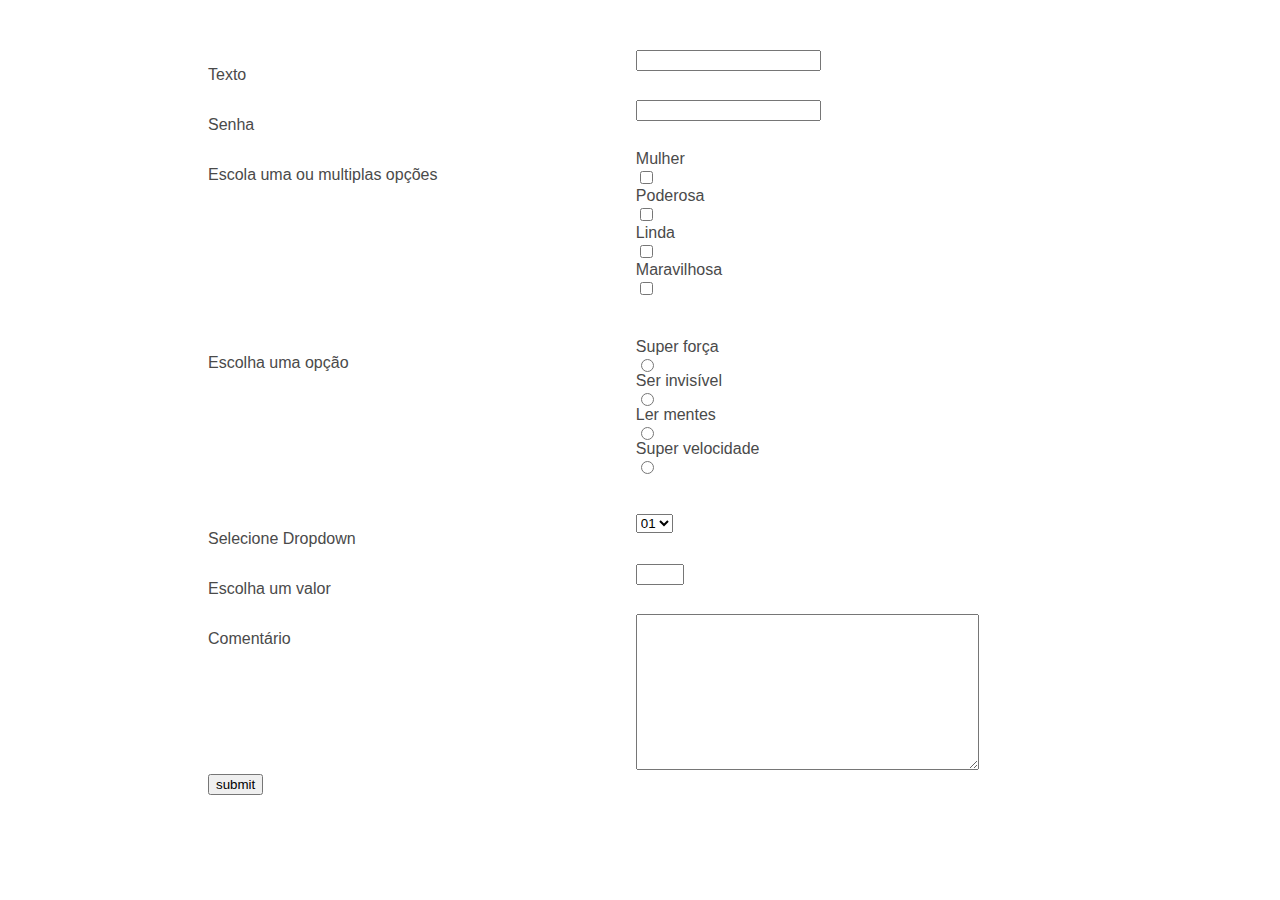
<file: reprograma/formulario/index.html>
<html>
  <head>
   <meta charset="utf-8">
   <link href="https://fonts.googleapis.com/css?family=Open+Sans" rel="stylesheet">
   <link rel = "stylesheet" href= "css/style.css">

  </head>

<body>

 
    <form action="obrigada.html" method= "GET">
          <div class= "text">  
        
          <p class= "coluna"> Texto</p>
          <input type="text" name="texto">
          <p class= "coluna"> Senha </p>
          <input type="password" name="senha">
        
          </div>

          <div class="box">
            <p class = "coluna">Escola uma ou multiplas opções</p>
            
            <div class= "lado"><label for = "checkbox"> Mulher </label>
            <input type= "checkbox" name="checkbox" value = "mulher">
            
            <label for = "checkbox"> Poderosa </label>
            <input type= "checkbox" name="checkbox" value = "poderosa">
            
            <label for = "checkbox"> Linda </label>
            <input type= "checkbox" name="checkbox" value = "linda">
            
            <label for = "checkbox"> Maravilhosa </label>
            <input type= "checkbox" name="checkbox" value = "maravilhosa">
          </div>
          </div>



            <div class= "bola">
              <p class = "coluna"> Escolha uma opção</p>
             <div class = "lado">
              <label for = "radio"> Super força </label>
              <input type= "radio" name="checkbox" value = "super-força">

              <label for = "radio"> Ser invisível </label>
              <input type= "radio" name="checkbox" value = "ser-invisivel">

              <label for = "radio"> Ler mentes </label>
              <input type= "radio" name="checkbox" value = "ler-mentes">

              <label for = "radio"> Super velocidade </label>
              <input type= "radio" name="checkbox" value = "super-velocidade">
              </div>


            </div>

            <div class="drop">
              <p class = "coluna"> Selecione Dropdown </p>

              <select name="down">
                <option value "01"> 01 </option>
                <option value "02"> 02 </option>
                <option value "03"> 03 </option>

              </select>
            </div>   

            <div class= "number">
              <p class= "coluna">Escolha um valor</p>
              <input type="number" name="quantity" min="1" max="5">
            </div>
            

            <div class="area">
              <p class= "coluna">Comentário</p>
              <textarea maxlenght="50" name="comentario" cols="40" rows="10">

              </textarea>
            </div>

            <div class= "botao">
             <input type = "submit" name= "submit" value= "submit">
             </div>
     
     
     
     
     
     
     
      </form>









</body> 
 </html>
</file>
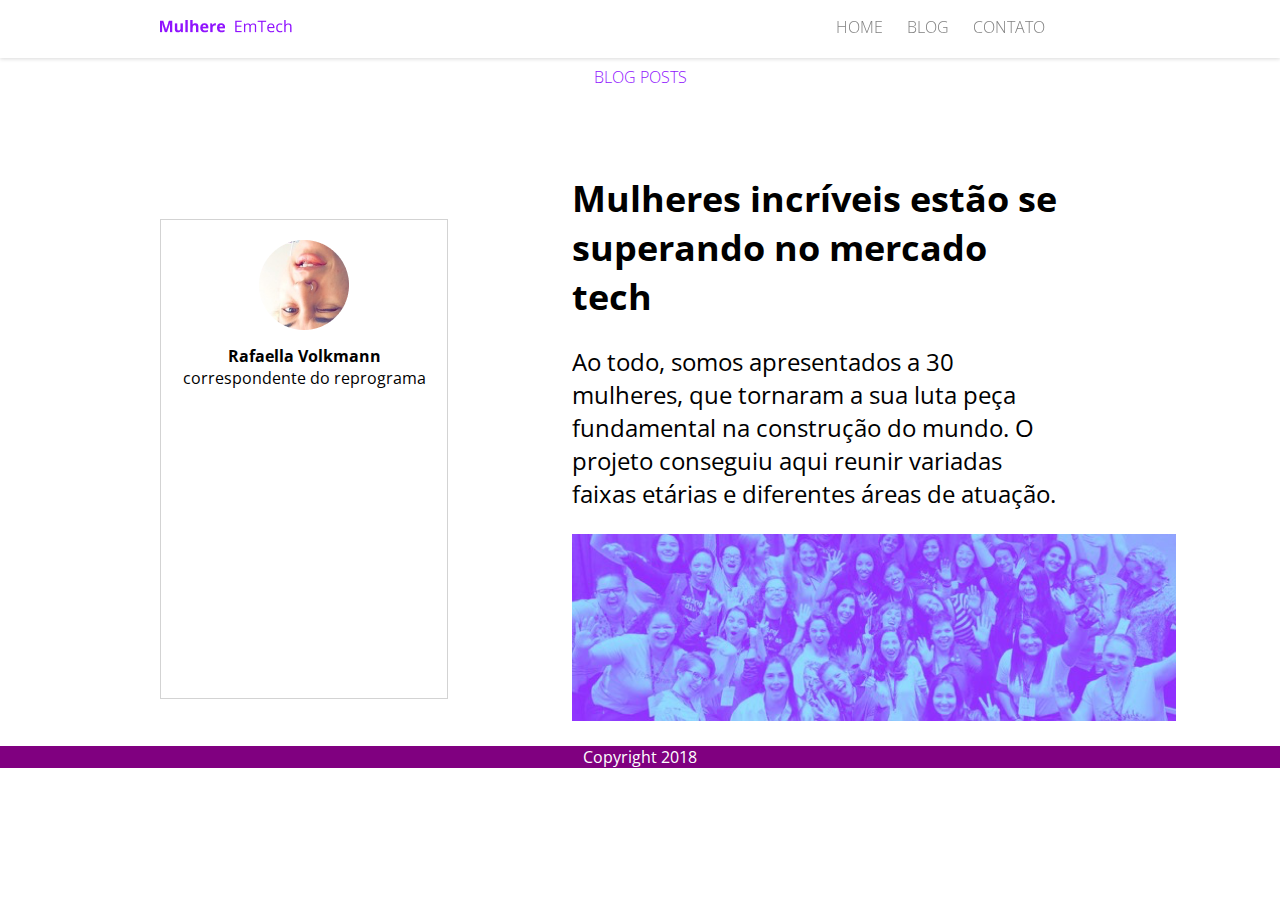
<file: reprograma/semantica/index.html>
<!doctype html>
<html>
<head>
        <meta charset="utf-8">
        <title>{reprograma exercício 5}</title>
      <link href="https://fonts.googleapis.com/css?family=Open+Sans:400,600,700" rel="stylesheet">
      <link rel="stylesheet" href="css/style.css">
       
        
</head>

<body>
    
    <nav class="topbar">
         <div class="container">
              <a href="#" class="mulhere">
              <img src= "img/mulhere.png" alt="logo mulheres em tech">
               </a>

        <ul class="menu">
           
            <li class= "menu__list">
                <a href="#"> Home </a>

             </li>

         <li class= "menu__list">
                <a href="#"> Blog </a>

             </li>

          <li class= "menu__list">
                <a href="#"> Contato </a>

             </li>
         </ul>
        </div>
    </nav>

    
    <header class= "header">
    <h3 class= "header__titulo">BLOG POSTS</h3>
                            
    </header>
                                 
    <section class= "container">
  
   
          <aside class="autora col-1-de-3">
              
              <img src="img/rafabola.png" alt= "Foto de Rafaella Volkmann autora do texto">
             
              <h4 class= "autora__nome"> Rafaella Volkmann</h4>
             
              <p class= "autora__ocupacao"> correspondente do reprograma</p>

              </aside>

          <main class="col-2-de-3">
               <article class="article">
                    
              <h1 class="article__titulo"> Mulheres incríveis estão se superando no mercado tech</h1>
              
              <p>Ao todo, somos apresentados a 30 mulheres, que tornaram a sua luta peça fundamental na construção do mundo. O projeto conseguiu aqui reunir variadas faixas etárias e diferentes áreas de atuação. </p>
              <img src="img/mulheres.png">
               </article>

             </main>
    </section>

     <footer class="rodape">
     Copyright 2018 </footer>
</body>

</html>
</file>
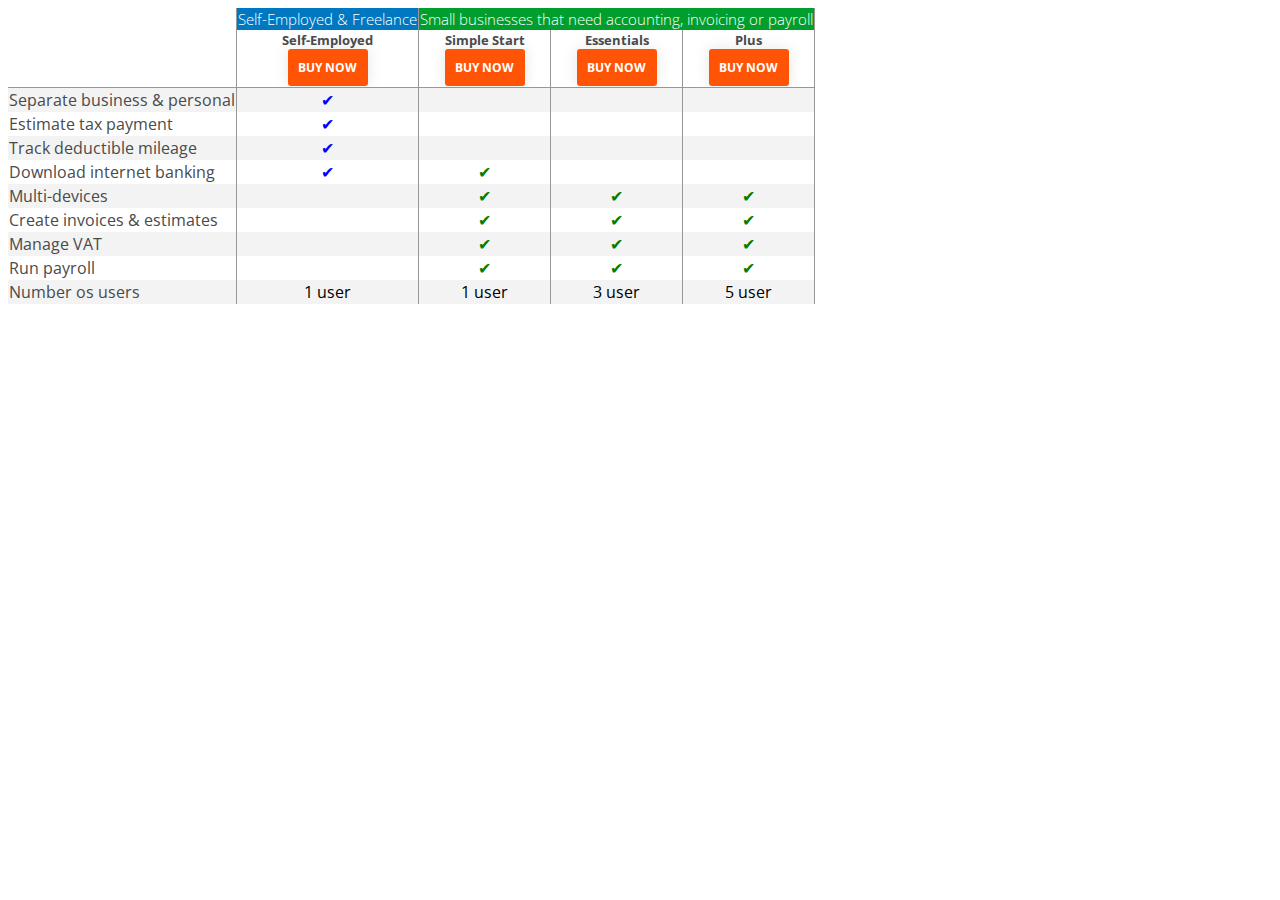
<file: reprograma/tabela/index.html>
<!doctype html>

<html>
    <head>
           
        
            <meta charset= "utf-8">
            <link href="https://fonts.googleapis.com/css?family=Open+Sans:400,700" rel="stylesheet">

            <link rel= "stylesheet" href= "css/style.css">
        
     
    </head>

    <body>
        <table>
            <thead class= "head">
                <tr class= "head__titulo">
                    <th rowspan= "3"> </th>
                    <th class="head__titulo_blue"> Self-Employed & Freelance</th>
                    
                    <th colspan= "3" class="head__titulo_green"> Small businesses that need accounting, invoicing or payroll</th> 
                   
                </tr>

                <tr class="head__btn">
                    
                    
                    <th>Self-Employed
                        <a href= "#" class="head__botao"> Buy Now </a>
                    </th>

                    
                    <th> Simple Start 
                    <a href= "#" class="head__botao"> Buy Now </a></th>
                   
                    
                    <th> Essentials <a href= "#" class="head__botao"> Buy Now </a></th>
                    
                    
                    <th> Plus
                    <a href= "#" class="head__botao"> Buy Now </a>
                    </th>
                    

                    
                </tr>

            </thead>

            <tbody class= "body">

               
                
               
                <tr><td class="body__info"> Separate business & personal</td>
                <td class= "btn_azul">✔</td>
                <td></td>
                <td></td>
                <td></td> </tr>
            
                <tr ><td class="body__info">Estimate tax payment</td>
                    <td class= "btn_azul">✔</td>
                    <td></td>
                    <td></td>
                    <td></td>
                </tr>
                
                
                <tr><td class= "body__info"> Track deductible mileage </td>
                <td class= "btn_azul">✔</td>
                <td></td>
                <td></td>
                <td></td></tr>
                
                
                <tr><td class="body__info"> Download internet banking</td>
                <td class= "btn_azul">✔</td>
                <td class= "btn_verde">✔</td>
                <td></td>
                <td></td></tr>

                <tr><td class= "body__info"> Multi-devices</td>
                <td></td>
                <td class= "btn_verde" >✔</td>
                <td class= "btn_verde">✔</td>
                <td class= "btn_verde">✔</td>
                </tr> 
                
                <tr> <td class= "body__info"> Create invoices & estimates</td>
                    <td></td>
                    <td class= "btn_verde">✔</td>
                    <td class= "btn_verde">✔</td>
                    <td class= "btn_verde">✔</td>
                </tr>
                
                <tr><td class= "body__info"> Manage VAT</td>
                    <td></td>
                    <td class= "btn_verde">✔</td>
                    <td class= "btn_verde">✔</td>
                    <td class= "btn_verde">✔</td></tr>
                
                
               <tr><td class = "body__info"> Run payroll </td> 
                <td></td>
                <td class= "btn_verde">✔</td>
                <td class= "btn_verde">✔</td>
                <td class= "btn_verde">✔</td>
            </tr>
                
               <tr> <td class = "body__info">Number os users</td>
                <td>1 user</td>
                <td>1 user </td>
                <td>3 user </td>
                <td>5 user</td>
            </tr>


                  
            </tbody>
        </table>
    </body>
</html>
</file>
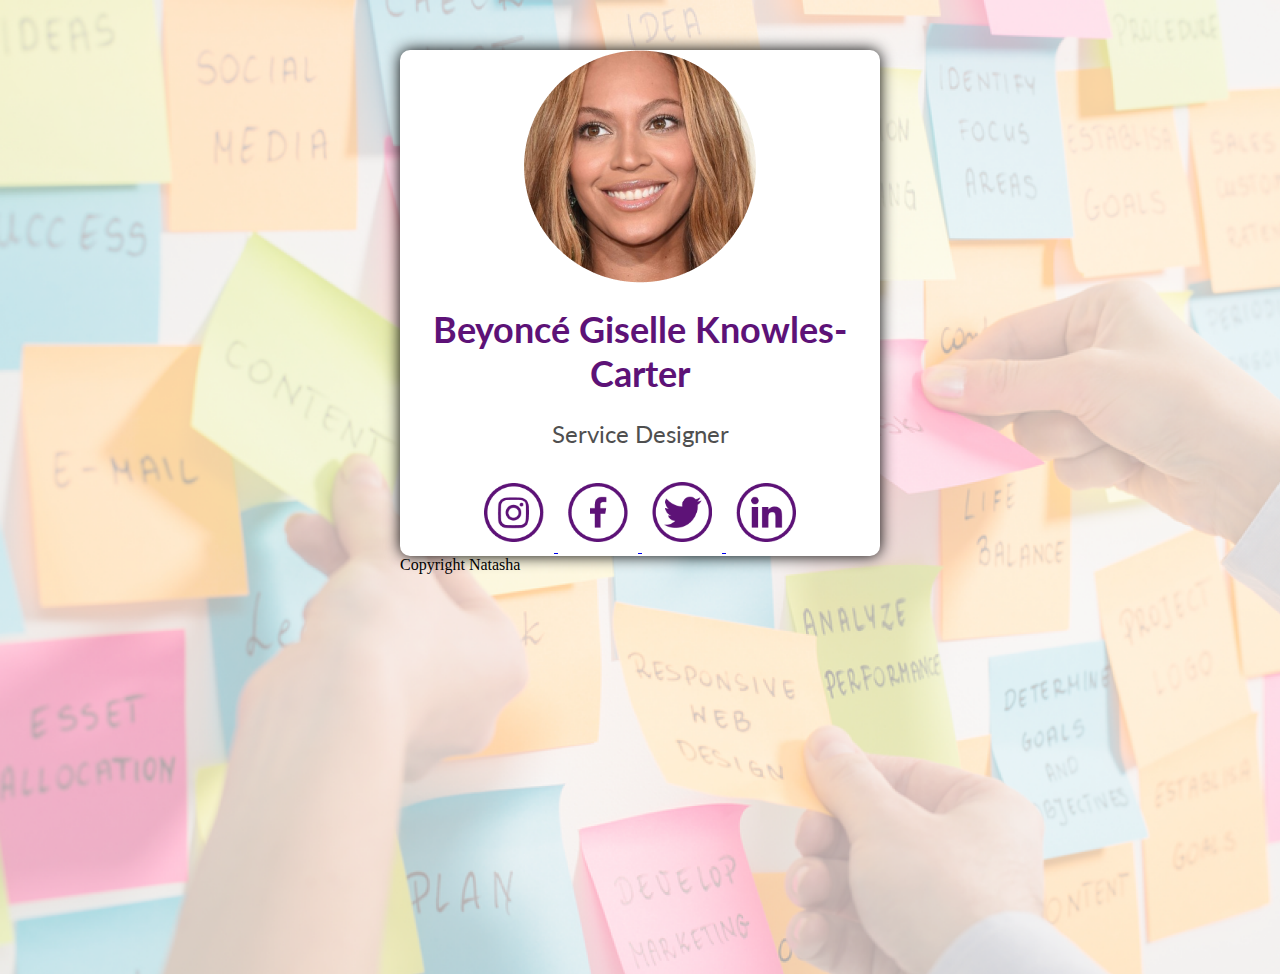
<file: reprograma/website numero 3/index.html>
<!doctype>
    <html> 

        <head>

            <title> Beyoncé </title>
            
            <link href="https://fonts.googleapis.com/css?family=Lato:400,700" rel="stylesheet">
            <meta charset= "utf-8"> 
            <link rel= "stylesheet" href= "css/style.css">
        </head>

        <body>

   <div class= geral> 
    <div class= text>
    <img src= "img/queenb.png">   
        
    <h1> Beyoncé Giselle Knowles-Carter</h1>
    
    <p>Service Designer</p>
    </div>


        <div class=link> 
            <a href= "#"> <img src= "img/insta.png" alt= "ícone do instagram"> </a>
            <a href= "#"> <img src= "img/face.png" alt= "ícone do facebook"> </a>
            <a href= "#"> <img src= "img/twitter.png" alt= "ícone do twitter"> </a>
            <a href= "#"> <img src= "img/link.png" alt= "ícone do linkedin"> </a>
        </div>
</div>

<fooster> 
    Copyright Natasha

</fooster>

        </body>

    </html>
</file>
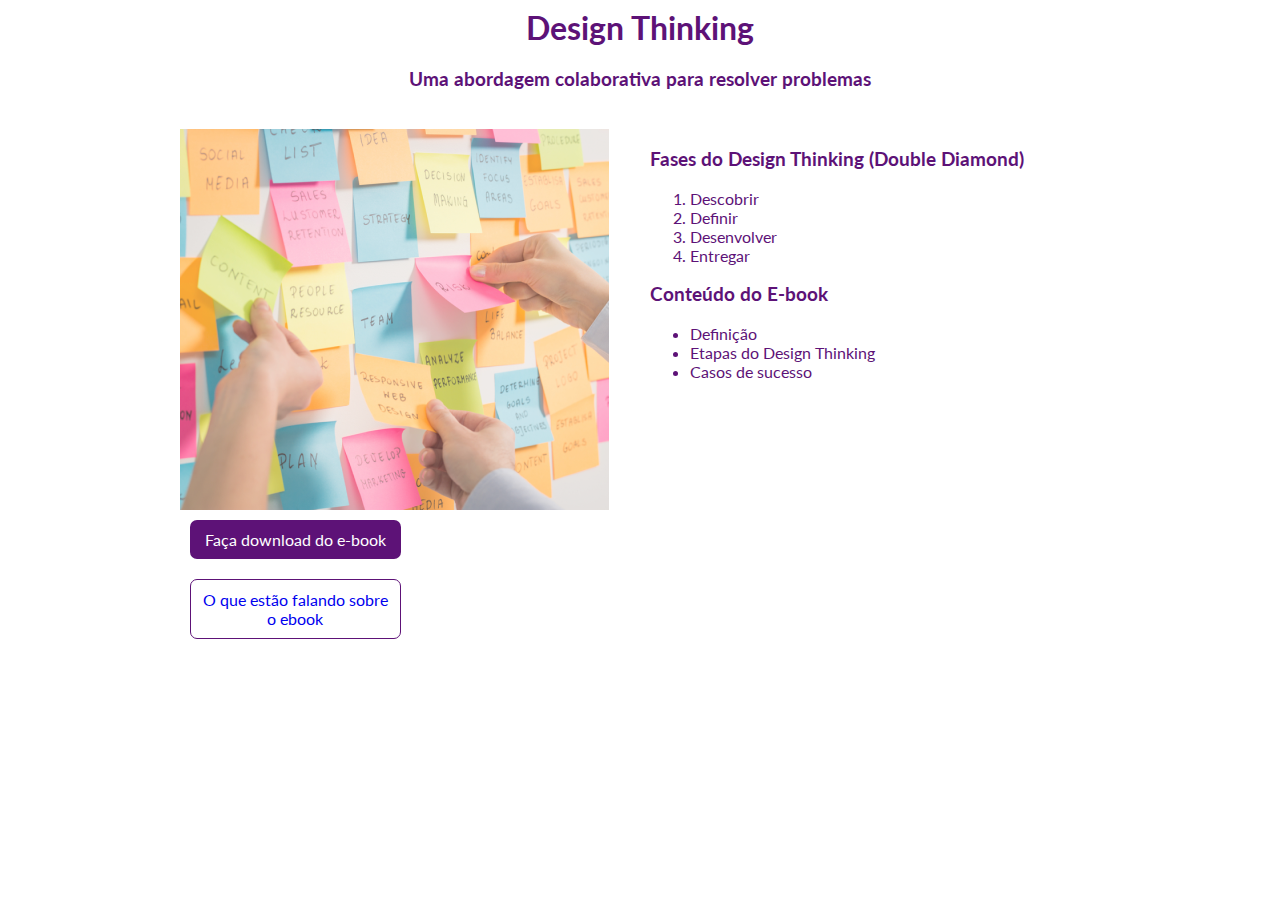
<file: reprograma/website numero 4/index.html>
<!doctype> 
<html>
 
      <head>
            <title> Exercício 4 </title>
                
            <link href="https://fonts.googleapis.com/css?family=Lato:400,700" rel="stylesheet">
            <meta charset= "utf-8"> 
            <link rel= "stylesheet" href= "css/style.css">

         </head>

    <body>

         
        
       <div class= all>
           <div class= titulo>
              <h1>Design Thinking</h1>
              <h3> Uma abordagem colaborativa para resolver problemas</h3>
            </div>
         
              <div class="conteudo">
             <div class= "conteudo__imagem">
              <img src="img/post.png"alt= "parede com post-its coloridos">
              
     
            <div class= "conteudo__botao">
        
                    <div class= "conteudo__botao_roxo">
                      <a href=#> Faça download do e-book </a>
                      </div>
                  
        
                     <div class= "conteudo__botao_transparente">
                     <a href=#> O que estão falando sobre o ebook </a>
                     </div>
                    
                      
                      
                    </div>
                </div>
            
                 <div class= "conteudo__list">
              <h3> Fases do Design Thinking (Double Diamond)</h3>
              <ol>
                  <li> Descobrir</li>
                  <li> Definir</li>
                 <li> Desenvolver</li>
                  <li> Entregar</li>
             </ol>

              <h3> Conteúdo do E-book</h3>
                  <ul>
                  <li>Definição</li>
                    <li>Etapas do Design Thinking</li>
                    <li>Casos de sucesso </li>
                 </ul>
            
             </div>
         
         </div>
         </div>
        
    </body>
</html>
</file>
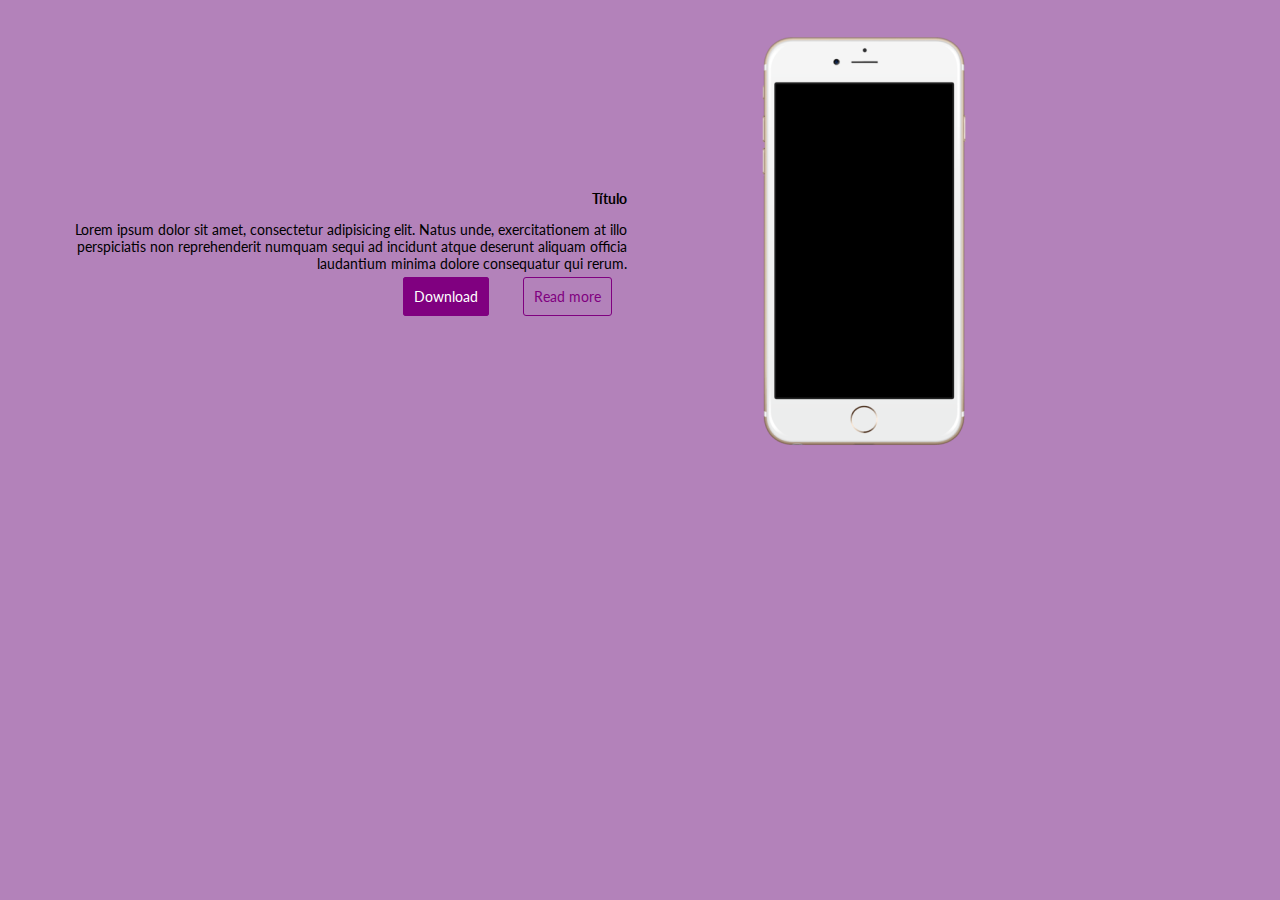
<file: reprograma/exercicios do dia 1 ao 5 responsivos/Exercicio2-responsivo/index.html>
<!doctype html>
<html> 

 <head> 
        <meta charset= "utf-8"> 
        <meta name="viewport" content="width-device-width, initial-scale=1">
        <title> Exercício 2 </title>
        <link href="https://fonts.googleapis.com/css?family=Lato:400,700" rel="stylesheet">
        <link rel= "stylesheet" href= "css/style.css">
 
</head>

<body>
     <div class= secao>
        <h1> Título</h1>

        <p> Lorem ipsum dolor sit amet, consectetur adipisicing elit. Natus unde, exercitationem at illo perspiciatis non reprehenderit numquam sequi ad incidunt atque deserunt aliquam officia laudantium minima dolore consequatur qui rerum.</p>
        <div class="btn-group">       <a href= "#" class= "btn btn-roxo"> Download</a>
        <a href = "#" class= "btn btn-transparente"> Read more 
        </a>
        </div>




        
    
        </div>
        

    <div>

    <img src= "img/celular.png" alt= "imagem de um celular"> 
        </div>
</body>



      


</html>
</file>
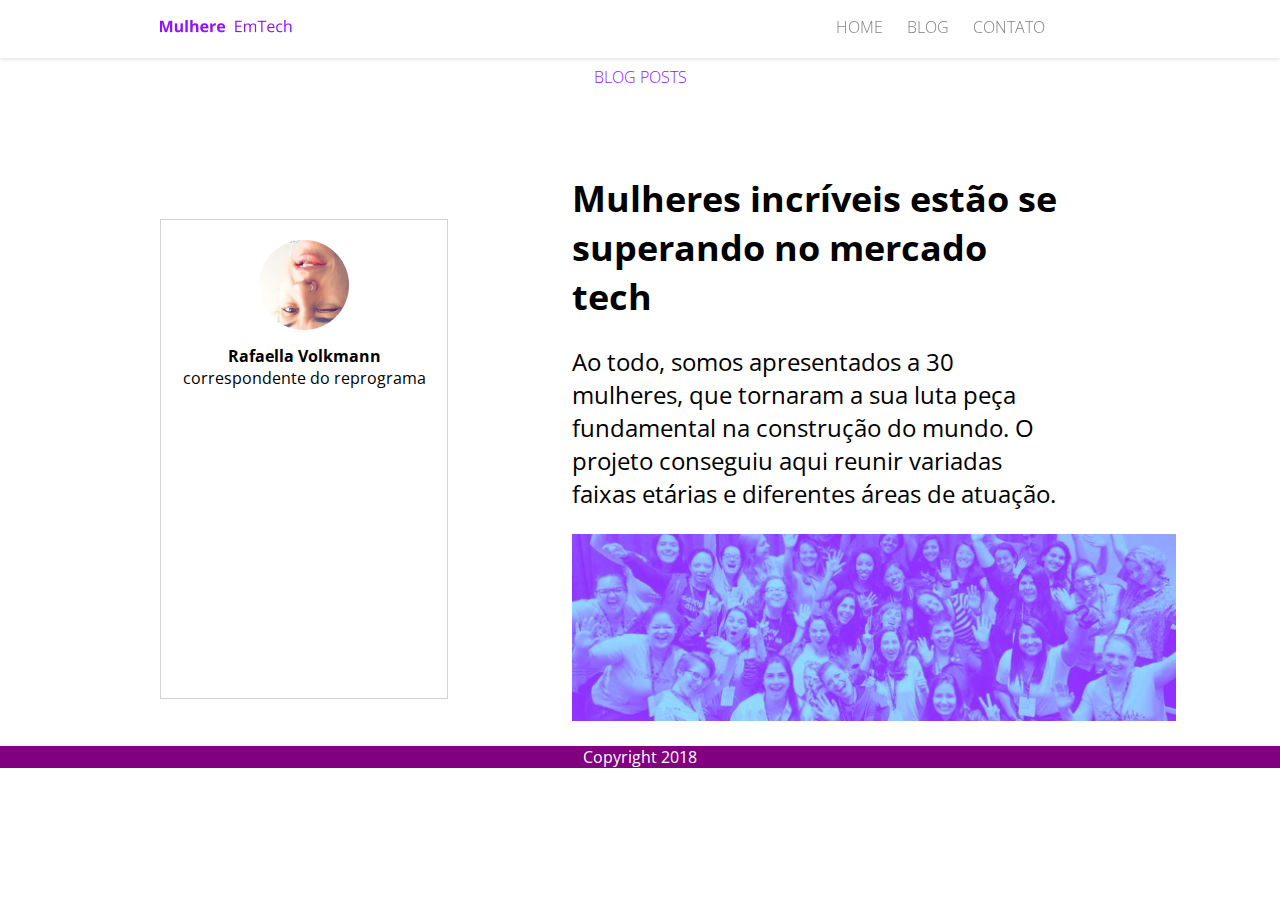
<file: reprograma/exercicios do dia 1 ao 5 responsivos/exercicio5-responsivo/index.html>
<!doctype html>
<html>
<head>
        <meta charset="utf-8">
        <meta name="viewport" content=" width-device-width, initial-scale=1">
        <title>{reprograma exercício 5}</title>
      <link href="https://fonts.googleapis.com/css?family=Open+Sans:400,600,700" rel="stylesheet">
      <link rel="stylesheet" href="css/style.css">
       
        
</head>

<body>
    
    <nav class="topbar">
         <div class="container">
              <a href="#" class="mulhere">
              <img src= "img/mulhere.png" alt="logo mulheres em tech">
               </a>

        <ul class="menu">
           
            <li class= "menu__list">
                <a href="#"> Home </a>

             </li>

         <li class= "menu__list">
                <a href="#"> Blog </a>

             </li>

          <li class= "menu__list">
                <a href="#"> Contato </a>

             </li>
         </ul>
        </div>
    </nav>

    
    <header class= "header">
    <h3 class= "header__titulo">BLOG POSTS</h3>
                            
    </header>
                                 
    <section class= "container">
  
   
          <aside class="autora">
              
              <img src="img/rafabola.png" alt= "Foto de Rafaella Volkmann autora do texto">
             
              <h4 class= "autora__nome"> Rafaella Volkmann</h4>
             
              <p class= "autora__ocupacao"> correspondente do reprograma</p>

              </aside>

          <main class="coluna">
               <article class="article">
                    
              <h1 class="article__titulo"> Mulheres incríveis estão se superando no mercado tech</h1>
              
              <p>Ao todo, somos apresentados a 30 mulheres, que tornaram a sua luta peça fundamental na construção do mundo. O projeto conseguiu aqui reunir variadas faixas etárias e diferentes áreas de atuação. </p>
              <img src="img/mulheres.png">
               </article>

             </main>
    </section>

     <footer class="rodape">
     Copyright 2018 </footer>
</body>

</html>
</file>
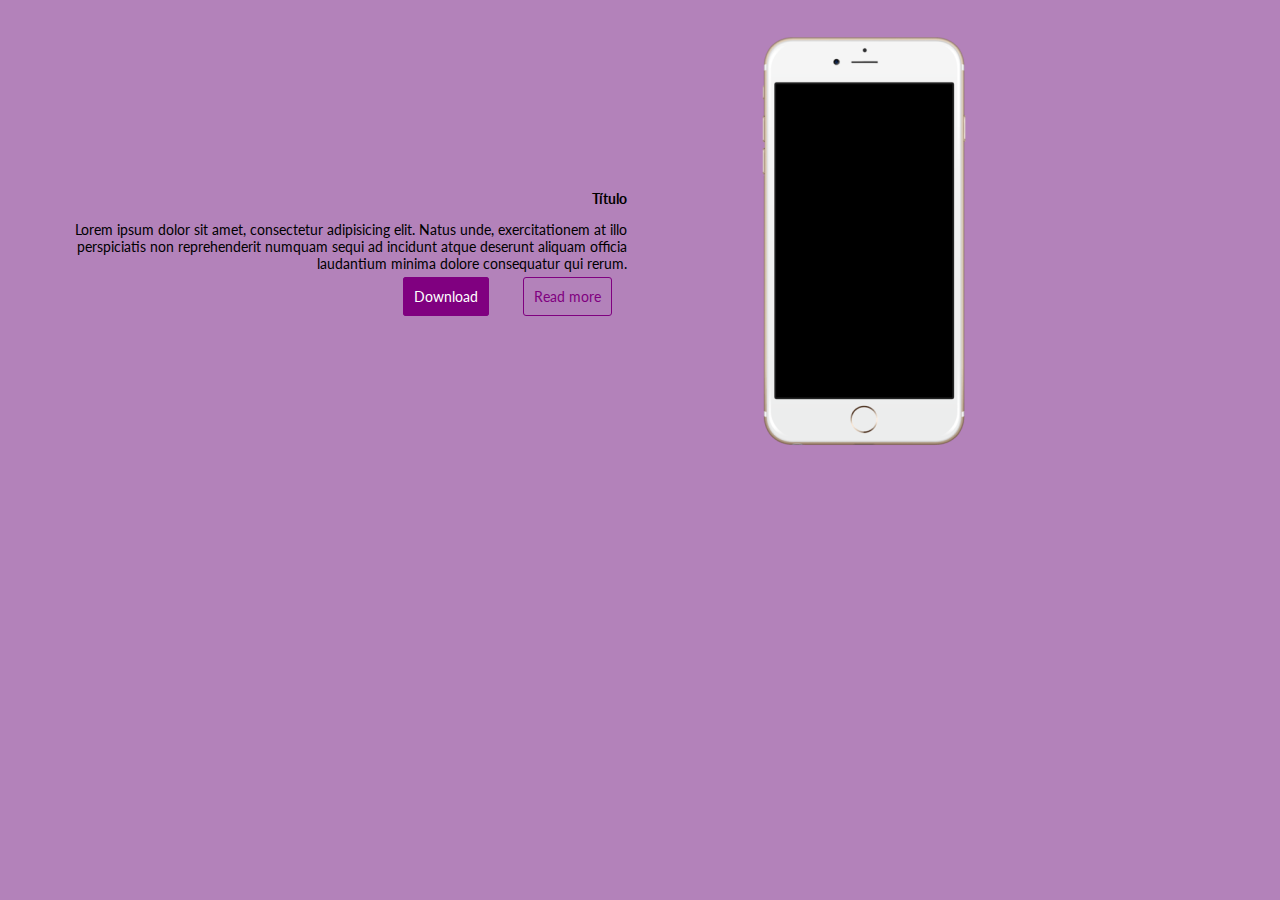
<file: reprograma/primeiro dia/site numero 2/index.html>
<!doctype html>
<html> 

 <head> 
        <meta charset= "utf-8"> 
        <title> Exercício 2 </title>
        <link href="https://fonts.googleapis.com/css?family=Lato:400,700" rel="stylesheet">
        <link rel= "stylesheet" href= "css/style.css">
 
</head>

<body>
     <div class= secao>
        <h1> Título</h1>

        <p> Lorem ipsum dolor sit amet, consectetur adipisicing elit. Natus unde, exercitationem at illo perspiciatis non reprehenderit numquam sequi ad incidunt atque deserunt aliquam officia laudantium minima dolore consequatur qui rerum.</p>
        <div class="btn-group">       <a href= "#" class= "btn btn-roxo"> Download</a>
        <a href = "#" class= "btn btn-transparente"> Read more 
        </a>
        </div>




        
    
        </div>
        

    <div>

    <img src= "img/celular.png" alt= "imagem de um celular"> 
        </div>
</body>



      


</html>
</file>
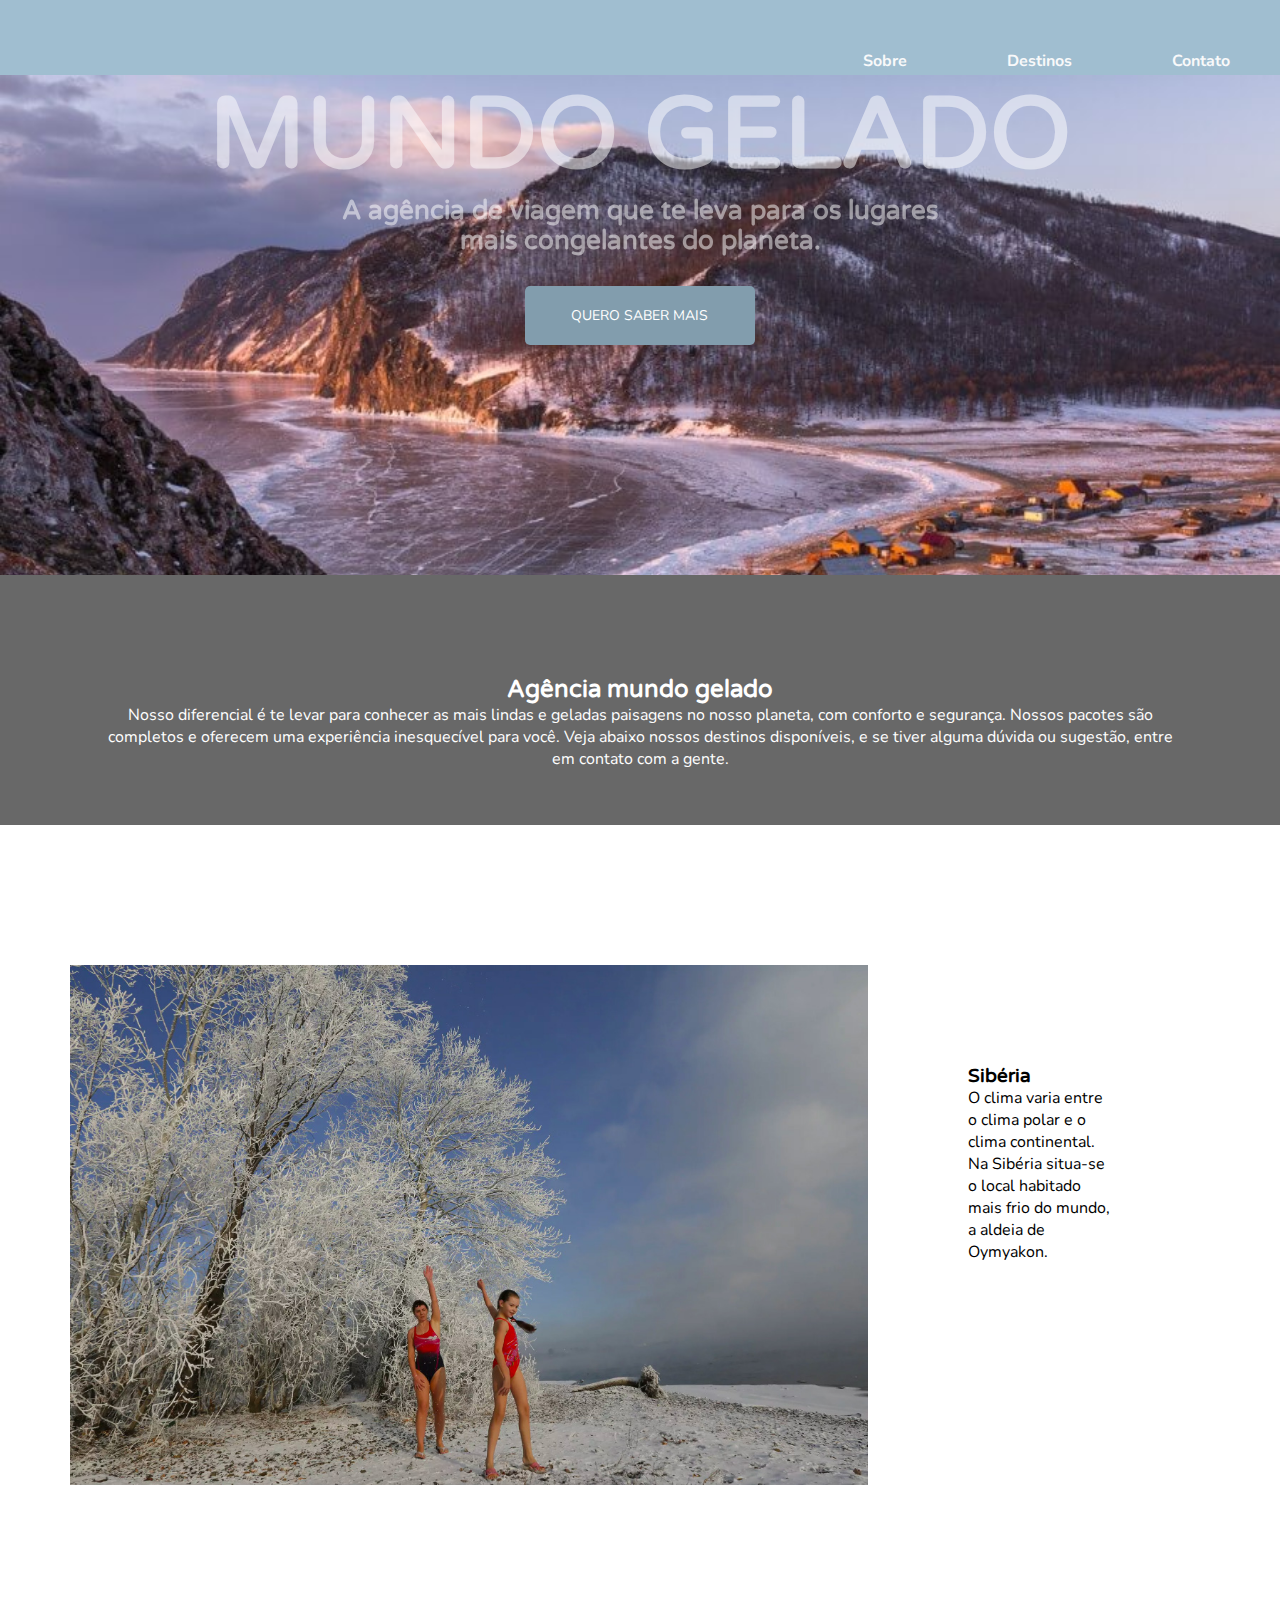
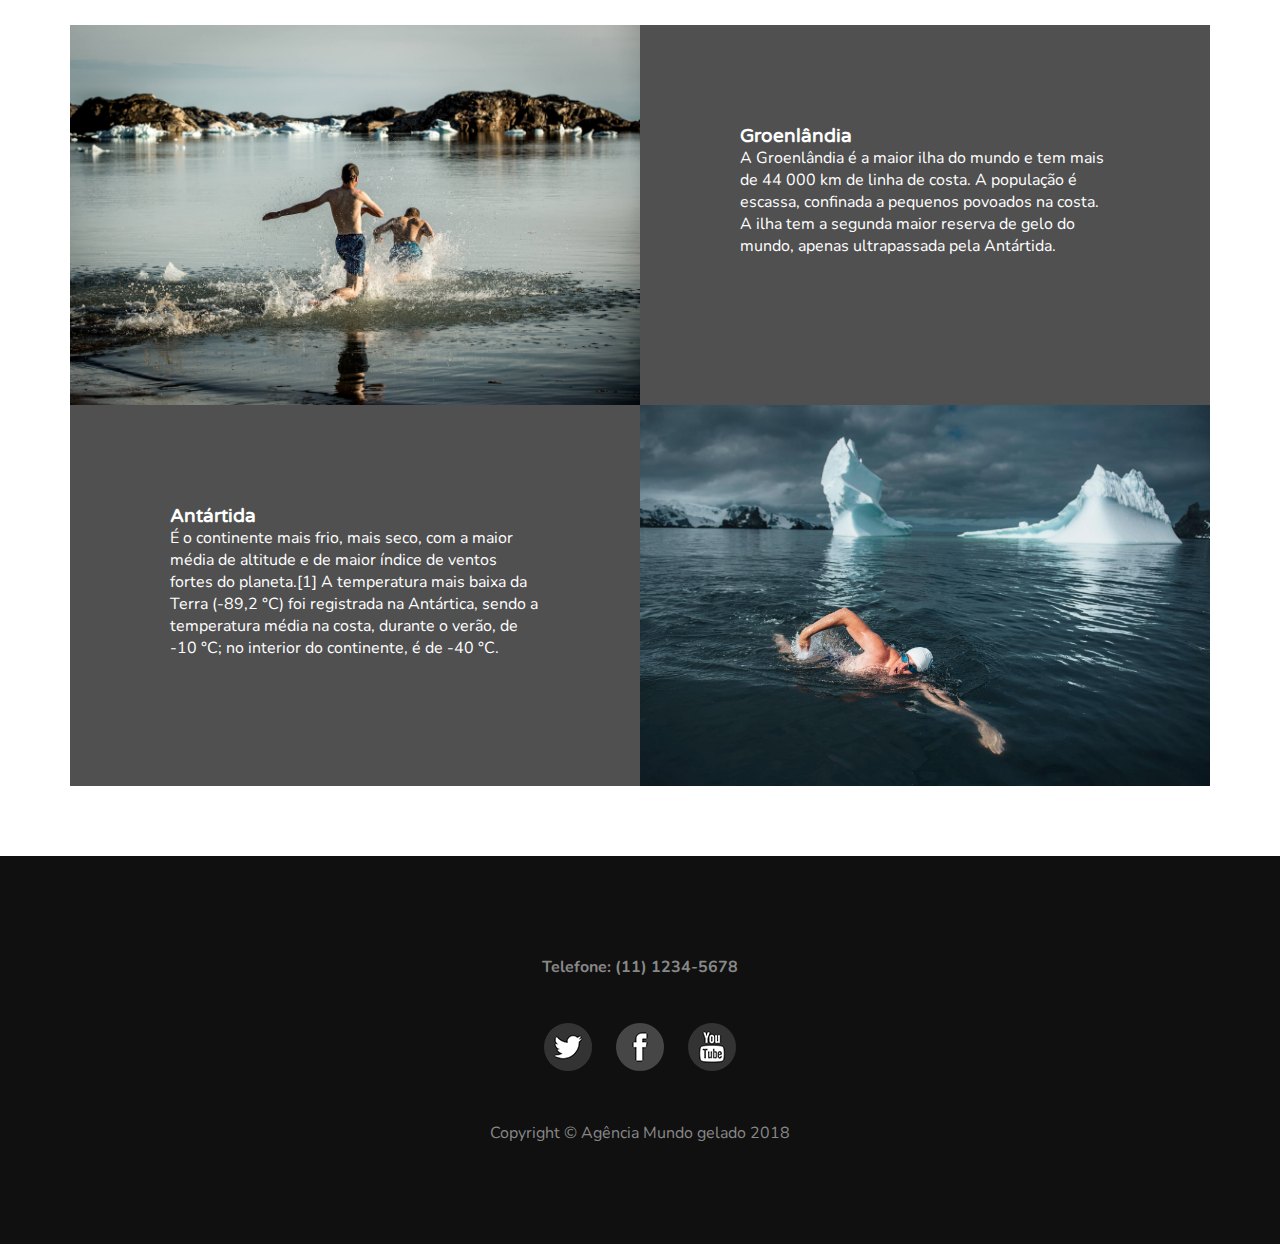
<file: reprograma/site responsivo numero 1/mundo gelado/index.html>
<!DOCTYPE html>
<html>
<head>
    <meta charset="utf-8" />
   
    <link href="https://fonts.googleapis.com/css?family=Nunito|Varela+Round" rel="stylesheet">
    <title>Page Title</title>
    <meta name="viewport" content="width=device-width, initial-scale=1">
    <link rel="stylesheet"  href="css/style.css" />
    
</head>
<body>

    <nav class="nav">
      
        <ul>
      
         <li><a href="#" class="nav__link"> Sobre </a></li>
         <li><a href="#" class="nav__link"> Destinos </a></li>
        <li><a href="#" class="nav__link"> Contato </a></li>
        <img src= "img/hamburg.png" class="nav__mobile">
        
        </ul>
       
       
    </nav>
   
        


    <header class="fundo">
        
        <div class="fundo__titulo">
        <h1>mundo gelado</h1>
        </div>
        
        <div class="fundo__subtitulo">
        <h2> A agência de viagem que te leva para os lugares<br> mais congelantes do planeta.</h2>
        </div>
        
        <div class="btn">
        <a href= "#">quero saber mais </a>
        </div>
        
    

    </header>

    <div class="black">
        <div class="text">
        <h2> Agência mundo gelado </h2>
        <p>Nosso diferencial é te levar para conhecer as mais lindas e geladas paisagens no nosso planeta, com conforto e segurança. 
        Nossos pacotes são completos e oferecem uma experiência inesquecível para você.
        Veja abaixo nossos destinos disponíveis, e se tiver alguma dúvida ou sugestão, entre em contato com a gente.</p>
        </div>
    </div>

    
        
        <div class="siberia">
            <img src = "img/siberia.jpg">
            
                <div class="texto">
                <h3>Sibéria</h3>
                <p>O clima varia entre o clima polar e o clima continental. Na Sibéria situa-se o local habitado mais frio do mundo, a aldeia de Oymyakon.</p>
            </div>
           
        </div>
        
        <div class="twins">   
        <div class="groenlandia">
                <img src="img/groenlandia.jpg" class="image">
                <div class="back">
                    <h3>Groenlândia</h3>
                    <p>A Groenlândia é a maior ilha do mundo e tem mais de 44 000 km de linha de costa. A população é escassa, confinada a pequenos povoados na costa. A ilha tem a segunda maior reserva de gelo do mundo, apenas ultrapassada pela Antártida.</p>
                 </div>
             </div>

            
        

       
            <div class="antartida">
                <img src = "img/antartida.jpg" class="image">
                    <div class="back">
                    <h3> Antártida </h3>
                    <p>É o continente mais frio, mais seco, com a maior média de altitude e de maior índice de ventos fortes do planeta.[1] A temperatura mais baixa da Terra (-89,2 °C) foi registrada na Antártica, sendo a temperatura média na costa, durante o verão, de -10 °C; no interior do continente, é de -40 °C.</p>
                </div>
             </div>
             </div>
        

        

         <footer class="copy">
         <div class="tel">
            Telefone: (11) 1234-5678

         </div>
          <section class="contato">
                <a href ="#">
                  <img src="img/twitter.png" alt="icone do twitter">
              </a>
              <a href ="#">
                  <img src="img/facebook.png" alt="icone do facebook">
             </a>

                 <a href ="#">
                    <img src="img/youtube.png" alt="icone do youtube">
                </a>
             </section>
         <p>Copyright © Agência Mundo gelado 2018</p>
         </footer>

    
    
</body>
</html>
</file>
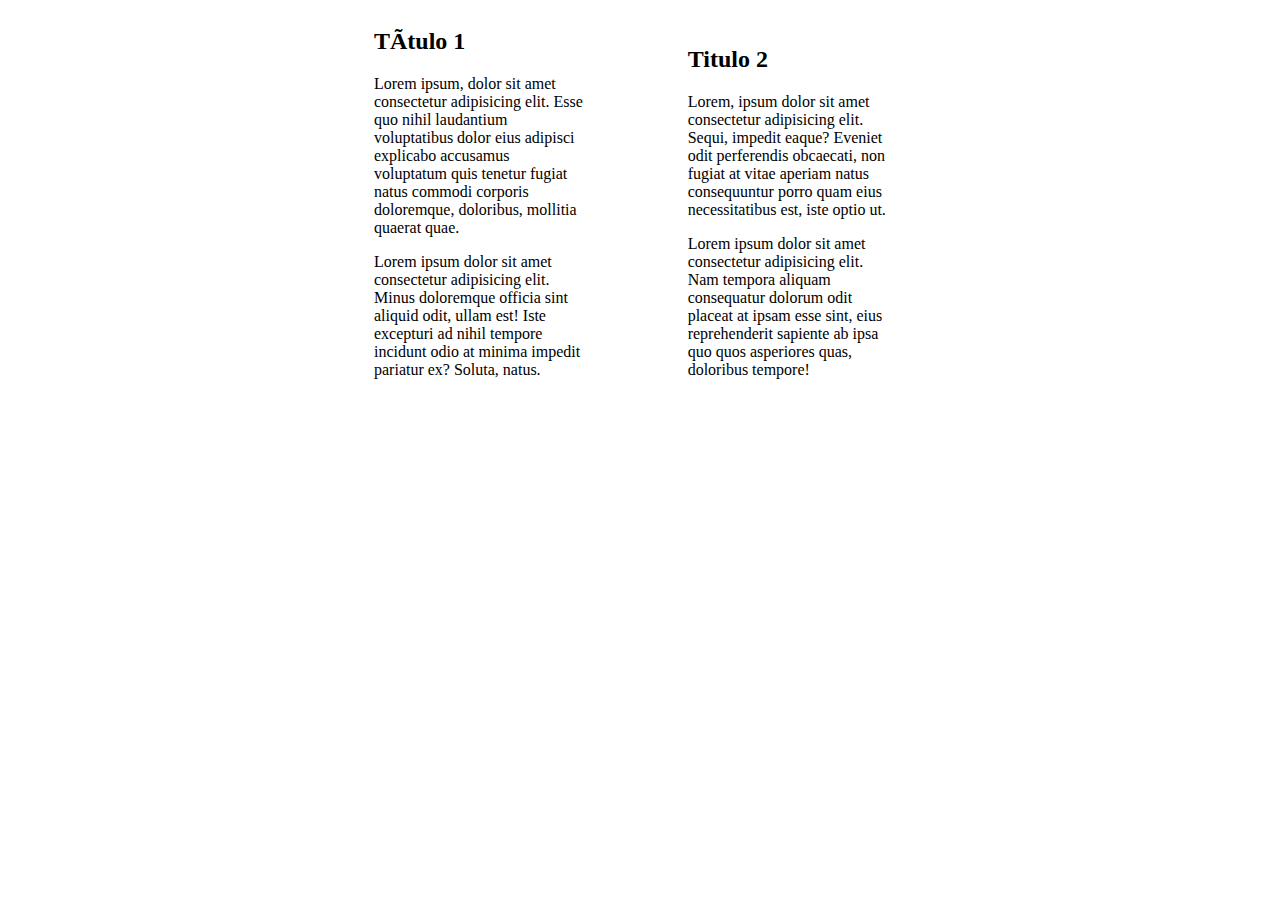
<file: reprograma/coding dojo/dojo 1/index1.html>
<!doctype html>

<html>
<head>
    <meta charset="UTF=8">
    <link rel= "stylesheet" href= "css/style.css">
</head>

<body>
    <section >
        <article class="artigo">
           <h2>Título 1</h2>
            <p class="artigo__destaque"> Lorem ipsum, dolor sit amet consectetur adipisicing elit. Esse quo nihil laudantium voluptatibus dolor eius adipisci explicabo accusamus voluptatum quis tenetur fugiat natus commodi corporis doloremque, doloribus, mollitia quaerat quae.</p>
            
            <p>Lorem ipsum dolor sit amet consectetur adipisicing elit. Minus doloremque officia sint aliquid odit, ullam est! Iste excepturi ad nihil tempore incidunt odio at minima impedit pariatur ex? Soluta, natus.</p>
        </article>

        <article class="artigo">
            <h2>Titulo 2</h2>
            <p>
            Lorem, ipsum dolor sit amet consectetur adipisicing elit. Sequi, impedit eaque? Eveniet odit perferendis obcaecati, non fugiat at vitae aperiam natus consequuntur porro quam eius necessitatibus est, iste optio ut.
            </p>
            <p>Lorem ipsum dolor sit amet consectetur adipisicing elit. Nam tempora aliquam consequatur dolorum odit placeat at ipsam esse sint, eius reprehenderit sapiente ab ipsa quo quos asperiores quas, doloribus tempore!</p>
        </article>
    </section>
</body>
</html>
</file>
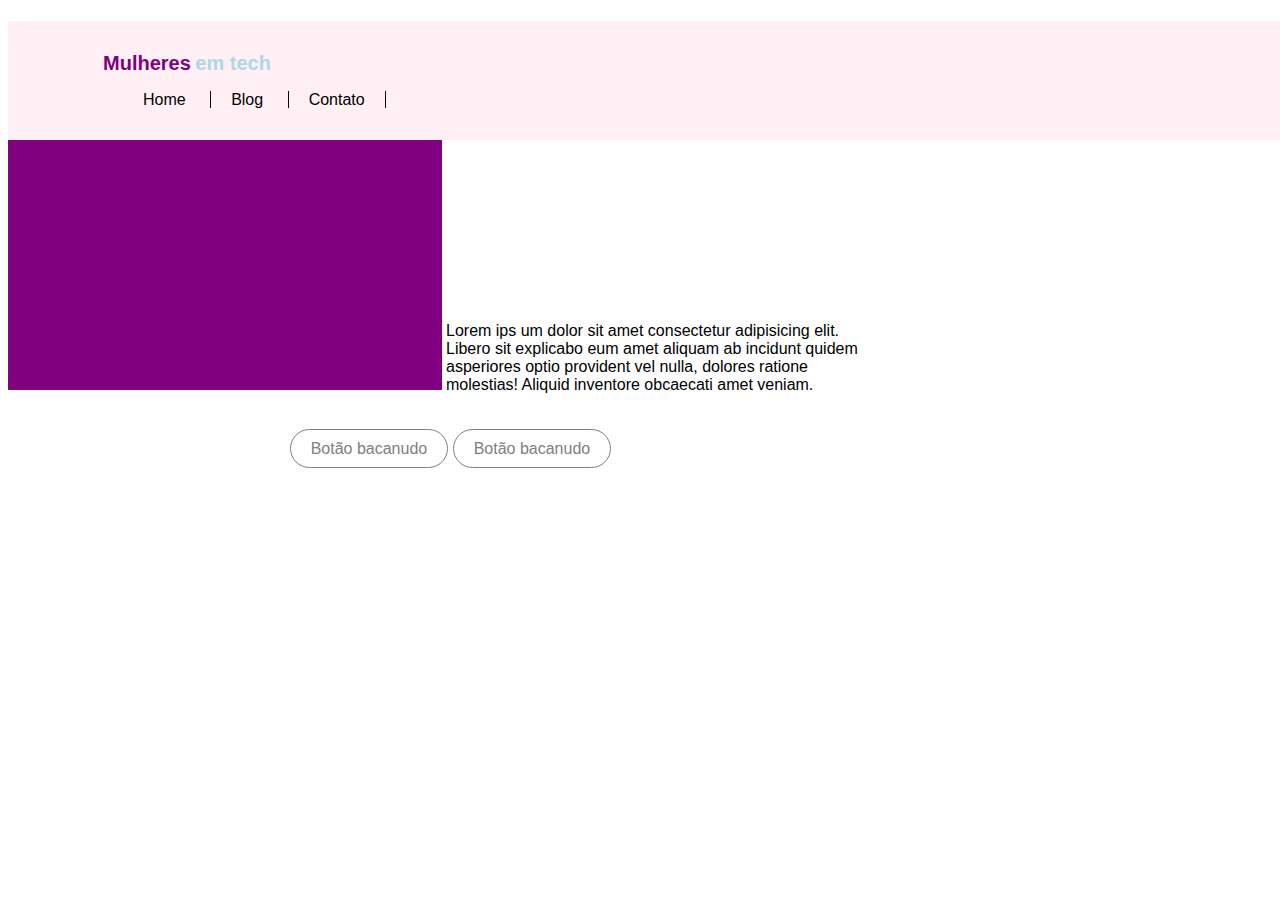
<file: reprograma/coding dojo/dojo 2/index2.html>
<!doctype html>
<html>
    <head>
        <meta charset="utf-8">
        <link rel="stylesheet" href= "css/style.css">
    </head>
    <body>
       <nav class="topbar">
                <div class="container">
                    <div class="logo">
                      <p><span class="mulheres">Mulheres</span> <span class="tech"> em tech </span></p>
                     </div>
                
                
                    <ul class="menu">
                         <li class="menu__item">
                            <a href="#"> Home</a>                     </li>
                        
                            <li class="menu__item">
                            <a href="#"> Blog</a>
                            </li>
                        
                            <li class="menu__item">
                            <a href="#"> Contato</a>
                            </li>
                     </ul>
                 </div>
         </nav>
       
       
        <section class="container">
            <header>
                <h1> Sou o titulo</h1>
                <h2> Eu explico o titulo</h2>
            </header>
            <hr>

            <main>
                <section>
                    <div class="conteudo">
                      <div class="imagem conteudo__imagem"></div>
                    
                    <p class="conteudo__texto"> Lorem ips um dolor sit amet consectetur adipisicing elit. Libero sit explicabo eum amet aliquam ab incidunt quidem asperiores optio provident vel nulla, dolores ratione molestias! Aliquid inventore obcaecati amet veniam.</p>
                    </div>
                </section>
            
            
                <div class="grupo-botoes">
                    <a href= "#" class="botao"> Botão bacanudo</a>
                    <a href= "#" class="botao"> Botão bacanudo</a>

                    </div>
            </main>
         </section>
    
     </body>
</html>
</file>
<file: reprograma/formulario/css/style.css>
*{
  box-sizing; border-box;
}

form{
  margin: 50px 200px;
}

body{
font-family: 'Open-Sans' , Helvetica, Arial;
color: #4a4a4a; 
}

.coluna{
 display: inline-block;
  width: 49%;
  vertical-align: top;
}

.lado{
 display: inline-block;
 width: 49%;

}

input[type = "checkbox"]{
  display: block;
  
}
.box{
  margin-bottom: 40px;
}

.bola{
margin-bottom: 40px;
}

input[type ="radio"]{
  display: block;
}
</file>
<file: reprograma/semantica/css/style.css>
*{
    box-sizing: border-box;
}

body{
    font-family: "open sans", Arial, Helvetica, sans-serif;
    margin:0;
}

.topbar {
position: fixed;
top: 0;
background-color: white;
width: 100%;
box-shadow: 0 1px 4px rgba(0, 0, 0, .15)

}
 .menu{
     margin-left: 500px;
     display: inline-block;
     margin-bottom: 20px;
 }

.menu__list {
    display: inline;
    text-decoration: none;
    list-style: none;
    margin-right: 20px; 
    
}

.menu__list a{
    text-decoration:none;
    text-transform: uppercase;
    color: grey;
    font-weight: lighter;
}

.mulhere{
    display: inline-block;
}


.container{
    width: 960px;
    margin: 0 auto;
}

.col-1-de-3{
display: inline-block;
width: 30%;
}



.col-2-de-3{
display:inline-block;
width:65%;
}


header{
    padding: 50px; 
}

.header__titulo{
   
    text-transform: uppercase;
    color: #9013FE;
    font-weight:lighter;
    font-size: 16px;
    text-align: center;
}

.autora{
    border: 1px solid lightgray;
    text-align: center;
    padding: 20px;
    vertical-align: top;
    height: 480px;
    margin:65px 10px auto auto;
    
}

.autora__nome , .autora__ocupacao{
    margin: 0;
}

.autora__nome{
    margin-top: 10px;
}

article{


    padding:20px; 
    margin-left: 90px;
    
}


.article__titulo {
    font-size:36px;
    margin-top: 0;

}

.article p {
    font-size: 24px;
    
}


footer{
    background-color: purple;
    text-align: center;
    color: white;
}

.rodape p{
    margin:0;
    padding: 10px 0;
}
</file>
<file: reprograma/tabela/css/style.css>
*{
    box-sizing: border-box;
}

table, tr, td, th{
    border-collapse: collapse;
    border-right: 1px solid#979797;;

}



a{
    text-decoration:none;
}


body{
    font-family: "open sans", Arial, Helvetica, sans-serif;
}


.head th{
    border-right: 1px solid #979797;
    

}
.head__titulo{
    font-size: 15px;
    color: white;
    font-weight: lighter;
    padding: 30px;
}


.head__titulo_blue{
    background-color: #0078C1;
    font-weight: lighter;
    font-size: 15px;
    text-align: center;
}
 
.head__titulo_green{
    background-color: #009E2C;
    font-weight: lighter;
    font-size: 15px;
    text-align: center;
}

.head__btn{
    font-size: 13px;
    padding: 10px;
    color:#4A4A4A;
    border-bottom: 0;

}


.head__botao{
    background-color:#FF5406;
    border-radius: 3px;
    display: block;
    width: 80px;
    padding: 10px; 
    margin: 0 auto;
    box-shadow: 0 0 15px rgba(0,0,0,.1); 
    color:white;
    text-transform: uppercase;
    font-size: 12px;
    text-align: center;
  
}


tbody{
    text-align: center;
    border-top: 1px solid  #979797;
}


tbody tr:nth-child(odd){
    background-color: #f3f3f3;
}


.body__info{
    text-align: left;
    color: #4A4A4A;

}

.btn_azul{
    color: blue;
    
}

.btn_verde{
    color: green;

}
</file>
<file: reprograma/website numero 3/css/style.css>
.text{
text-align: center;
    font-family: "lato", helvetica;
}

h1{
    font-family: "lato", helvetica;
    font-style: semibold;
    font-size: 36px;
    align: center;
    color: #5D1277;

}

p{
    font-style: semibold;
    font-family: "lato", helvetica;
    font-size: 24px;
    align: right;
    color: #4F4F4F;
}

    body{
        background-image:url(../img/wallpaper.png);
        padding: 50 px auto 0 auto;
        margin: 400px;
        border: purple; 
        margin-top: 50px;
    
}
    
.geral {background-color: white;
    display: inline-block;
    text-align: center;
    border-radius: 10px;
    box-shadow: 0 0  15px black;
    
}

.link img{
    width: 60px;
    margin: 10px;
    text-align: center;

}
</file>
<file: reprograma/website numero 4/css/style.css>
*{
    box-sizing:border-box;
}
.all{
    color: #5D1277;
    font-family:"lato", Arial, Helvetica, sans-serif;
    
}

a{
    text-decoration: none;
}

.conteudo{
    width:960px;
    margin: 0 auto;
    display:flex;
}

.titulo{
    text-align: center;
}

.conteudo__imagem{
    width: 49%;
   display: inline-block;
   padding: 20px; 
}

.conteudo__list{
    vertical-align: top;
    width: 49%;
    display: inline-block;
    padding: 20px; 
    
}



.conteudo__botao_roxo{
 background-color:#5D1277;
 color: white;
 width: 49%;
 display:inline-block;
 border-radius: 7px;
 margin: 10px;
 padding: 10px;
 text-align: center;
}

.conteudo__botao_roxo a{
    color: white;
}

.conteudo__botao_transparente{
   color:#5D1277;
   background-color: transparent;
   border:1px solid #5D1277;
   width: 49%;
   display:inline-block;
   border-radius: 7px;
   margin: 10px;
   padding:10px;
   text-align: center;
}
</file>
<file: reprograma/exercicios do dia 1 ao 5 responsivos/Exercicio2-responsivo/css/style.css>
/*propriedades gerais */

body{ 
    background-color: rgb(179, 130, 186);
    font-family: "Lato", Arial, Helvetica, sans-serif;


}
h1,p, .btn-group, .secao{
    text-align: right;
    font-size: 14px;
}

a {
    text-decoration: none
}

/*seção 1 */ 

@media(max-width: 768px){
    .secao{
        width: 100%;
        display: block;
        text-align: center;
    }
    div{
        width: 100%;
        display: block;
    }
    
}

div {
    width: 49%;
    display: inline-block; 
    vertical-align: middle;
}

.btn { 
    padding: 10px;
    margin: 15px;
    border: 1px solid purple;
    border-radius: 3px;
}

.btn-roxo{
    background-color: purple;
    color: white;
  
}

.btn-transparente{
    
    color: purple;
   


}
</file>
<file: reprograma/exercicios do dia 1 ao 5 responsivos/exercicio5-responsivo/css/style.css>
*{
    box-sizing: border-box;
}

body{
    font-family: "open sans", Arial, Helvetica, sans-serif;
    margin:0;
}

@media (max-width:420px){
    .menu{
        display: none;
    }

    .container .autora{
        display: none;
        
        
    }

    .coluna{
        width: 100%;
        text-align: center;
       
    }    
    
    .rodape{
        width: 100%;

    }
}




.topbar {
position: fixed;
top: 0;
background-color: white;
width: 100%;
box-shadow: 0 1px 4px rgba(0, 0, 0, .15)

}

.container{
    width: 960px;
    margin: 0 auto;
}


.menu{
    margin-left: 500px;
    display: inline-block;
    margin-bottom: 20px;
}


   .menu__list {
   display: inline;
   text-decoration: none;
   list-style: none;
   margin-right: 20px; 
   
}

.menu__list a{
   text-decoration:none;
   text-transform: uppercase;
   color: grey;
   font-weight: lighter;
}


header{
    padding: 50px; 
}

.header__titulo{
   
    text-transform: uppercase;
    color: #9013FE;
    font-weight:lighter;
    font-size: 16px;
    text-align: center;
}




.mulhere{
    display: inline-block;
}



.autora{
    border: 1px solid lightgray;
    text-align: center;
    padding: 20px;
    vertical-align: top;
    height: 480px;
    margin:65px 10px auto auto;
    display: inline-block;
    width: 30%;
    
}

.autora__nome , .autora__ocupacao{
    margin: 0;
}

.autora__nome{
    margin-top: 10px;
}


.coluna{
display:inline-block;
width:65%;
}

article{


    padding:20px; 
    margin-left: 90px;
    
}


.article__titulo {
    font-size:36px;
    margin-top: 0;

}

.article p {
    font-size: 24px;
    
}

footer{
    background-color: purple;
    text-align: center;
    color: white;
}

.rodape p{
    margin:0;
    padding: 10px 0;
}
</file>
<file: reprograma/primeiro dia/site numero 2/css/style.css>
/*propriedades gerais */

body{ 
    background-color: rgb(179, 130, 186);
    font-family: "Lato", Arial, Helvetica, sans-serif;


}
h1,p, .btn-group, .secao{
    text-align: right;
    font-size: 14px;
}

a {
    text-decoration: none
}

/*seção 1 */ 

div {
    width: 49%;
    display: inline-block; 
    vertical-align: middle;
}

.btn { 
    padding: 10px;
    margin: 15px;
    border: 1px solid purple;
    border-radius: 3px;
}

.btn-roxo{
    background-color: purple;
    color: white;
  
}

.btn-transparente{
    
    color: purple;
   


}
</file>
<file: reprograma/site responsivo numero 1/mundo gelado/css/style.css>
*{
   margin: 0;
   padding: 0;
    box-sizing: border-box; 
  
}

a{
    text-decoration: none;
    text-align: center;
    color: #fff;
}
a , p {
    font-family: "nunito", sans-serif;
}

h1, h2, h3 {
    font-family: "Varela Round", "sans-serif";
}

.container{
    margin: 0 auto;
    
}
.nav{

background-color: #a0bed0;
top: 0;
height: 75px;
position: fixed;
width:100%;

}

.nav__mobile{
    display: none;
    width: 20%;
    height: 20%;
}

ul, li{
    list-style: none;
    display: flex;
    justify-content: flex-end;
  
}

.nav a{
  
    margin: 50px;
   color: #f8f9fa;
   font-weight: bolder;
   
  
}

.fundo{
    background-image: url(../img/banner.jpg);
    background-repeat: no-repeat;
    background-size: cover;
    height: 500px;
    margin-top: 75px;
    text-align: center;
   
}

   
.fundo__titulo{
 
    text-transform: uppercase;
    font-size: 50px;
    color: #fff;
    opacity: 0.5;
    font-weight: lighter;
}

.fundo__subtitulo{
    color: #fff;
    opacity: 0.5;
    font-size: 17px;
    font-weight: 400px;
}

.btn{
  color: #fff;
    background-color: #829dad;
    text-transform:uppercase;
    font-size: 14px;
    padding: 20px;
    border-radius: 5px;
    width: 18%;
    display: inline-block;
    margin-top: 30px;
  
}


.black{
    background-color:#686868;
    height:250px;
    color: #fff;
}

.text{
    text-align: center;
  padding: 100px;
}

.siberia{
    margin: 70px;
    display: flex;
    
}
.texto{
    margin-top: 70px;
    padding: 100px;
}
.siberia img{
    margin-top: 70px;
    margin-bottom: 70px;
    width: 70%;
    height: 70%;
}

.twins{
    margin: 70px;
     
}
.back{
    background-color: #505050;
    color:#fff;
    padding: 100px;
   
  
}
.groenlandia{
    display: flex;
}

.groenlandia img{
    
    height: 50%;
    width: 50%;
  
}

.antartida{
    display: flex;
    flex-direction: row-reverse;
}

.antartida img{
    height: 50%;
    width: 50%;
}

.copy{
    background-color: #101010;
    text-align: center;
    padding: 100px;

}

.tel{
    font-family: "nunito", sans-serif;
    color:#888888;
    font-weight: bolder;
}

.copy p{
    color: #888888;
}

.contato{
    margin: 45px;
}

.contato a{
    margin: 10px;
}


@media(max-width: 768px){
   .siberia{
       margin: 30px;
   }
   .texto{
       padding: 20px;
   }

   .twins{
       margin: 30px;
   }

   .back{
       font-size: smaller;
       height: 230px;
       padding: 30px;
   }

   .groenlandia  img{
       height: 70%
       width:70%;
   }
      
}






@media(max-width: 420px){
    .nav{
       background-color:#fff;
       height: 30px;
       margin: 0;

    }
    .nav a{
        display: none;

    }
    .nav__mobile{
        display: block;
        text-align: right;
    }
     .fundo{
      margin-top: 60px;
     }
    .fundo__titulo{
        font-size: 30px;
    }
    
    .fundo__subtitulo{
        font-size: 9px;
    }

    .btn{
        padding: 10px;
        width: 35%;
    }

    .text{
        padding: 5px;

    }
    .siberia{
       display: block;
        width: 100%;
        margin: 5px;
    }

    .siberia img{

        margin: 30px 0 1px 0;
        width: 100%;
    }

    .texto{
        width: 100%;
        margin: 1px 0 20px 0;
        padding: 0;
    }

    .twins{
    
        margin: 0;
        width: 100%;
    }
    .antartida{
    display: block;
    margin: 30px 0 1px 0;
   
    }

    .antartida img{
        width: 100%;
    }

    .groenlandia img{
        width: 100%;
    }

    .groenlandia{
        display: block;
        margin: 30px 0 1px 0;
    }


    .back{

    font-size: smaller;
    margin-bottom: 20px;
    }

    .copy{
       padding: 5px;
    }
    
    .tel{
        font-size: smaller;
       

    }
    
    .contato{
        display: flex;
        justify-content: space-between;
        margin: 0 auto;
}
</file>
<file: reprograma/coding dojo/dojo 1/css/style.css>
*{
    box-sizing: border-box;
}

.artigo{
    display: inline-block;
    width: 49%;
    padding: 0 50px;

}

section{
    width:50%;
    margin:0 auto;

}

/*
.artigo__destaque{
    font-size:24px;
    font-weight:bold;

}
*/
</file>
<file: reprograma/coding dojo/dojo 2/css/style.css>
*{
    box-sizing: border-box;
}

body{
    font-family: Helvetica, sans-serif;
    border:0;
}

.tech{
    font-size: 20px;
    color: lightblue;
    font-weight: bold;

}
.mulheres{
    color:purple;
    font-size: 20px;
    font-weight: bolder;
}

.menu__item{
    display: inline;
    background-color: lavenderblush;
    list-style: none;
    padding-right: 20px;
    margin-right:20px;
    border-right: 1px solid black;
    
}

.menu__item a{
    text-decoration:none;
    color: black;
}

.topbar{
    position: fixed;
    width: 100%;
    padding: 15px 95px;
    margin-bottom: 10px;
    background-color: lavenderblush;
}

.container{
    width:70%;

}

header{
    text-align: center;
    margin-top: 20px;

}

h1{
    text-transform: uppercase;
}

h2{
    color: red;
    font-weight: lighter;

}

.conteudo__texto{
    display: inline-block;
    width: 49%;
    
    
    
}


.conteudo__imagem{
    width: 400px;
    height: 250px;
    background-color: purple;
    width: 49%;
    
    display: inline-block;
}




hr{
    width: 10%;
    border: 2px solid black;

}



.grupo-botoes{
    text-align: center;
    vertical-align: top;
    margin-top: 30px;
}


.botao{
    border-radius: 20px;
    padding: 10px 20px;
    border: 1px solid grey;
   text-decoration: none;
   color: grey;
}
</file>
